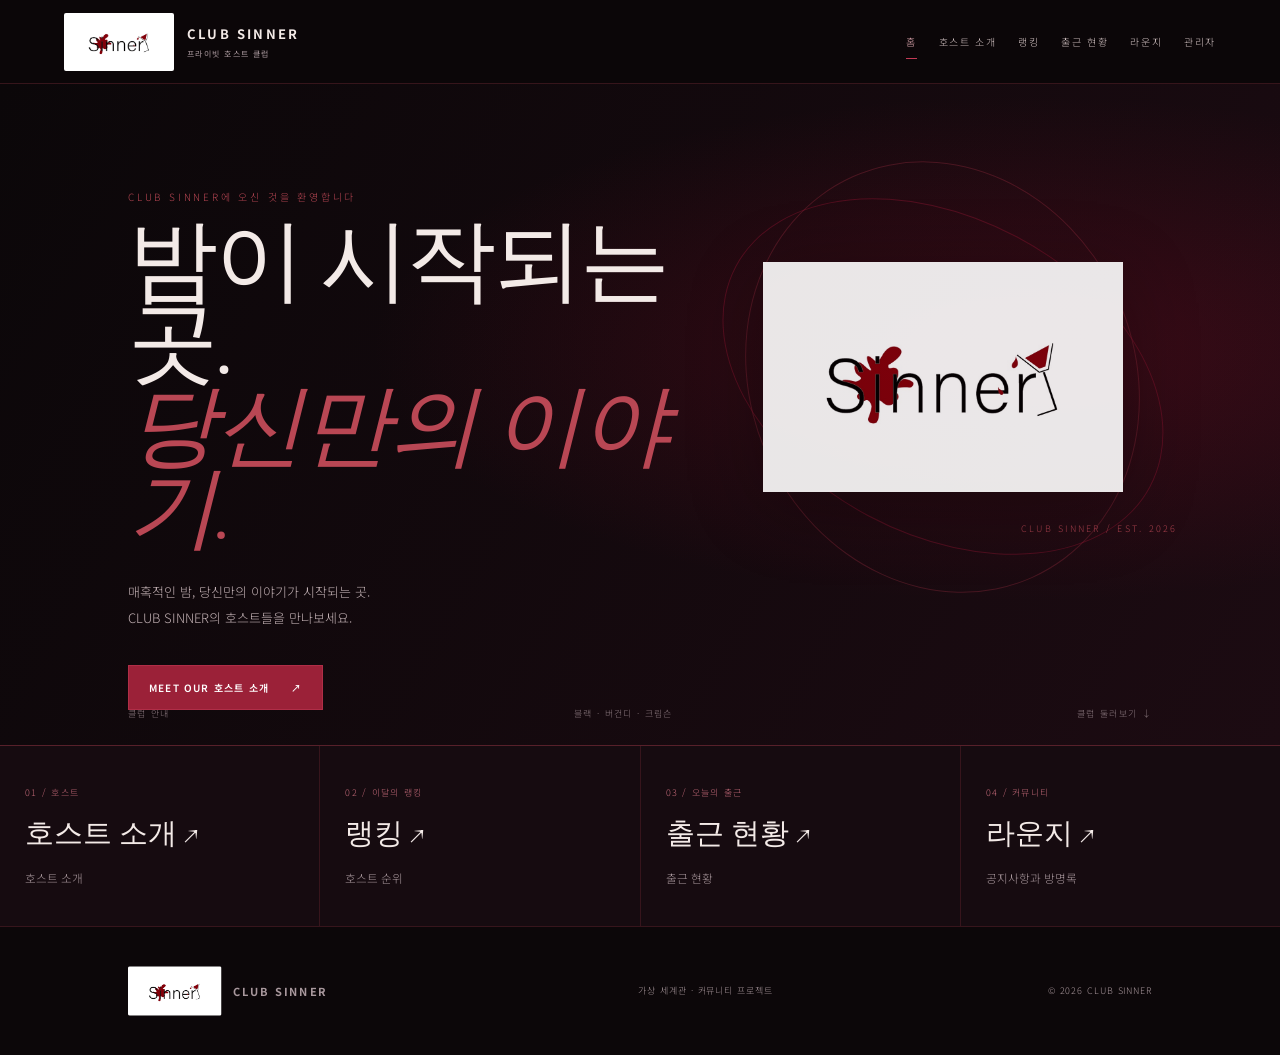
<file: index.html>
<!doctype html><html lang="ko"><head><meta charset="utf-8"><meta name="viewport" content="width=device-width,initial-scale=1"><meta name="theme-color" content="#10080b"><title>홈 | CLUB SINNER</title><link rel="stylesheet" href="/styles.css"></head><body data-page="home"><header class="topbar"><a class="brand" href="/" aria-label="CLUB SINNER 홈"><img class="brand-logo" src="/sinner-logo.jpg" alt="Sinner 로고"><span class="brand-word">CLUB SINNER<small>프라이빗 호스트 클럽</small></span></a><nav aria-label="메인 메뉴"><a href="/" class="active" aria-current="page">홈</a><a href="/hosts/">호스트 소개</a><a href="/ranking/">랭킹</a><a href="/attendance/">출근 현황</a><a href="/lounge/">라운지</a><a href="/admin/">관리자</a></nav></header><main><section class="hero"><div class="hero-copy"><p class="eyebrow">CLUB SINNER에 오신 것을 환영합니다</p><h1>밤이 시작되는 곳.<br><em>당신만의 이야기.</em></h1><p class="hero-text">매혹적인 밤, 당신만의 이야기가 시작되는 곳.<br>CLUB SINNER의 호스트들을 만나보세요.</p><a class="gold-btn" href="/hosts/">MEET OUR 호스트 소개 <span>↗</span></a></div><div class="hero-art"><div class="orbit orbit-one"></div><div class="orbit orbit-two"></div><img class="hero-logo" src="/sinner-logo.jpg" alt="Sinner 공식 로고"><div class="hero-caption">CLUB SINNER / EST. 2026</div></div><div class="hero-bottom"><span>클럽 안내</span><span>블랙 · 버건디 · 크림슨</span><span>클럽 둘러보기 ↓</span></div></section>
<section class="home-links"><a href="/hosts/"><span>01 / 호스트</span><strong>호스트 소개 ↗</strong><small>호스트 소개</small></a><a href="/ranking/"><span>02 / 이달의 랭킹</span><strong>랭킹 ↗</strong><small>호스트 순위</small></a><a href="/attendance/"><span>03 / 오늘의 출근</span><strong>출근 현황 ↗</strong><small>출근 현황</small></a><a href="/lounge/"><span>04 / 커뮤니티</span><strong>라운지 ↗</strong><small>공지사항과 방명록</small></a></section><footer><a class="brand footer-brand" href="/"><img class="brand-logo" src="/sinner-logo.jpg" alt="Sinner 로고"><span class="brand-word">CLUB SINNER</span></a><p>가상 세계관 · 커뮤니티 프로젝트</p><span>© 2026 CLUB SINNER</span></footer></main><div id="toast" role="status" aria-live="polite"></div><script src="/app.js" defer></script></body></html>
</file>
<file: styles.css>
@import url('https://fonts.googleapis.com/css2?family=Cormorant+Garamond:ital,wght@0,400;0,500;0,600;1,400;1,500&family=Noto+Sans+KR:wght@300;400;500;600;700&display=swap');
:root{--bg:#10090c;--panel:#1a0e13;--panel2:#241119;--wine:#641e36;--wine2:#8e2948;--gold:#c7a56a;--gold2:#ead6a5;--text:#f3eae7;--muted:#a9989d;--line:rgba(199,165,106,.22);--serif:'Cormorant Garamond',serif;--sans:'Noto Sans KR',sans-serif}
*{box-sizing:border-box}html{scroll-behavior:smooth;scroll-padding-top:90px}body{margin:0;background:var(--bg);color:var(--text);font-family:var(--sans);font-size:14px;font-weight:300}a{color:inherit;text-decoration:none}button,input,textarea,select{font:inherit}button{cursor:pointer}.topbar{height:82px;display:flex;align-items:center;justify-content:space-between;padding:0 6vw;border-bottom:1px solid var(--line);background:rgba(16,9,12,.96);position:sticky;top:0;z-index:10;backdrop-filter:blur(12px)}.brand{display:flex;align-items:center;gap:12px}.brand-mark{width:38px;height:38px;border:1px solid var(--gold);color:var(--gold);display:grid;place-items:center;font:italic 28px var(--serif);border-radius:50%}.brand b{display:block;letter-spacing:.22em;font-size:13px}.brand small{display:block;color:var(--muted);font-size:8px;letter-spacing:.2em;margin-top:4px}.topbar nav{display:flex;gap:30px;font-size:10px;letter-spacing:.16em;color:#d7c7c7}.topbar nav a:hover{color:var(--gold)}.outline-btn{border:1px solid var(--line);background:transparent;color:var(--gold2);padding:10px 16px;font-size:10px;letter-spacing:.12em}.outline-btn:hover{background:rgba(199,165,106,.1)}.hero{min-height:620px;padding:105px 10vw 35px;position:relative;overflow:hidden;background:radial-gradient(ellipse at 77% 42%,rgba(100,30,54,.36),transparent 36%),linear-gradient(115deg,#10090c 35%,#1b0d13)}.hero-copy{position:relative;z-index:2;max-width:580px}.eyebrow{font-size:10px;letter-spacing:.28em;color:var(--gold);margin:0 0 18px}.hero h1{font:500 clamp(54px,7vw,90px)/.92 var(--serif);letter-spacing:-.035em;margin:0 0 27px}.hero h1 em,.section h2 em,.dialog-head h2 em{color:var(--gold);font-weight:400}.hero-text{color:#c4b3b6;line-height:2;font-size:13px;margin-bottom:34px}.gold-btn{display:inline-flex;justify-content:center;align-items:center;gap:22px;background:var(--gold);border:1px solid var(--gold);color:#211117;padding:14px 20px;font-size:10px;font-weight:600;letter-spacing:.12em;transition:.2s}.gold-btn:hover{background:var(--gold2)}.hero-art{position:absolute;right:8%;top:11%;width:min(42vw,470px);height:440px;display:grid;place-items:center;opacity:.9}.orbit{position:absolute;border:1px solid rgba(199,165,106,.32);border-radius:50%;transform:rotate(-24deg)}.orbit-one{width:82%;height:100%}.orbit-two{width:100%;height:72%;transform:rotate(28deg);border-color:rgba(142,41,72,.5)}.monogram{font:italic 240px/.8 var(--serif);color:rgba(199,165,106,.16);text-shadow:0 0 60px rgba(199,165,106,.08)}.monogram span{color:var(--gold);font-size:60px;vertical-align:top}.hero-caption{position:absolute;bottom:14%;right:0;color:var(--gold);font-size:9px;letter-spacing:.25em}.hero-bottom{position:absolute;bottom:25px;left:10vw;right:10vw;display:flex;justify-content:space-between;color:#8e7c82;font-size:9px;letter-spacing:.15em}.section{padding:90px 10vw;border-top:1px solid var(--line)}.section-heading{display:flex;align-items:end;justify-content:space-between;margin-bottom:35px;gap:20px}.section h2{font:500 48px/.95 var(--serif);margin:0}.section-heading>p{font-size:12px;color:var(--muted);margin:0 0 4px}.host-grid{display:grid;grid-template-columns:repeat(3,minmax(0,1fr));gap:18px}.host-card{background:var(--panel);border:1px solid var(--line);min-width:0}.host-photo{height:280px;background:linear-gradient(140deg,#301420,#120b0e);position:relative;overflow:hidden;display:grid;place-items:center}.host-photo img{width:100%;height:100%;object-fit:cover;display:block}.host-photo .placeholder{font:italic 80px var(--serif);color:rgba(199,165,106,.42)}.host-tag{position:absolute;top:14px;left:14px;background:rgba(16,9,12,.82);border:1px solid var(--line);padding:6px 9px;font-size:9px;color:var(--gold2);letter-spacing:.1em}.host-info{padding:20px}.host-name{font:500 31px var(--serif);margin:0 0 5px}.host-meta{font-size:10px;color:var(--gold);letter-spacing:.1em;margin-bottom:12px}.host-tagline{font-size:12px;color:#d8c9cc;margin:0 0 10px}.host-bio{font-size:11px;line-height:1.8;color:var(--muted);white-space:pre-wrap}.empty{padding:35px 20px;border:1px dashed var(--line);color:var(--muted);text-align:center;grid-column:1/-1}.split-section{background:#140b0f}.ranking-list{border-top:1px solid var(--line)}.rank-row{display:grid;grid-template-columns:70px 1fr 140px;align-items:center;gap:20px;padding:18px 8px;border-bottom:1px solid var(--line)}.rank-num{font:italic 34px var(--serif);color:var(--gold)}.rank-name{font:500 24px var(--serif)}.rank-sub{font-size:10px;color:var(--muted);margin-top:4px}.rank-points{text-align:right;color:var(--gold2);font:500 22px var(--serif)}.rank-points small{display:block;font:9px var(--sans);letter-spacing:.15em;color:var(--muted);margin-top:4px}.attendance-list{display:grid;grid-template-columns:repeat(3,minmax(0,1fr));gap:12px}.attendance-card{padding:18px;background:var(--panel);border:1px solid var(--line);display:flex;justify-content:space-between;align-items:center;gap:10px}.attendance-name{font:500 23px var(--serif)}.attendance-note{font-size:10px;color:var(--muted);margin-top:4px}.status{font-size:9px;letter-spacing:.12em;border:1px solid var(--line);padding:6px 8px;color:var(--muted);white-space:nowrap}.status.on{color:#d9c38e;border-color:rgba(199,165,106,.6)}.lounge{background:linear-gradient(120deg,#160b10,#10090c)}.lounge-grid{display:grid;grid-template-columns:1fr 1fr;gap:55px}.subheading{font:500 22px var(--serif);letter-spacing:.08em;border-bottom:1px solid var(--line);padding-bottom:15px;margin:0 0 10px}.subheading span{font:10px var(--sans);color:var(--muted);letter-spacing:0;margin-left:8px}.post-card{padding:18px 0;border-bottom:1px solid var(--line)}.post-card h4{font-size:14px;font-weight:500;margin:0 0 8px}.post-card p{font-size:12px;color:#c1b0b4;line-height:1.8;white-space:pre-wrap;margin:0}.post-meta{font-size:9px;color:var(--gold);letter-spacing:.1em;margin-bottom:10px}.guest-form,.stack-form{display:grid;gap:13px}.guest-form{margin-bottom:20px}.guest-form label,.stack-form label{display:grid;gap:7px;font-size:11px;color:var(--muted)}input,textarea,select{width:100%;background:#10090c;border:1px solid #49303a;color:var(--text);padding:11px 12px;outline:none;border-radius:0}input:focus,textarea:focus,select:focus{border-color:var(--gold)}textarea{resize:vertical}.guest-form .gold-btn,.stack-form .gold-btn{justify-self:start}.guest-item{padding:13px 0;border-bottom:1px solid var(--line)}.guest-item strong{font-size:11px;color:var(--gold2)}.guest-item p{font-size:12px;line-height:1.7;color:#c1b0b4;margin:7px 0}.guest-item small{font-size:9px;color:var(--muted)}footer{padding:35px 10vw;display:flex;align-items:center;justify-content:space-between;border-top:1px solid var(--line);color:var(--muted);font-size:9px;letter-spacing:.1em}.footer-brand{transform:scale(.85);transform-origin:left center}.loading{color:var(--muted);padding:25px 0;font-size:12px}.muted{color:var(--muted);font-size:12px}.error{color:#ff9eae;font-size:12px;min-height:1em}.dialog-head{display:flex;justify-content:space-between;align-items:start;margin-bottom:25px}.dialog-head h2{font:500 38px var(--serif);margin:0}.close-btn{font-size:28px;color:var(--gold);border:0;background:none}.dialog-head .eyebrow{margin-bottom:8px}dialog{background:#1a0e13;color:var(--text);border:1px solid var(--line);width:min(620px,calc(100% - 28px));max-height:88vh;overflow:auto;padding:28px;box-shadow:0 20px 100px #000}dialog::backdrop{background:rgba(0,0,0,.78);backdrop-filter:blur(4px)}.stack-form{margin-top:18px}.two-fields{display:grid;grid-template-columns:1fr 1fr;gap:12px}.inline-check{display:flex!important;align-items:center;gap:9px!important}.inline-check input{width:auto}.admin-tabs{display:flex;gap:5px;flex-wrap:wrap;border-bottom:1px solid var(--line);padding-bottom:12px;margin-bottom:20px}.admin-tabs button{background:transparent;color:var(--muted);border:1px solid var(--line);padding:9px 11px;font-size:10px}.admin-tabs button.active{background:var(--gold);color:#211117;border-color:var(--gold)}.admin-panel h3{font:500 23px var(--serif);margin:0}.admin-bottom{display:flex;justify-content:space-between;align-items:center;border-top:1px solid var(--line);margin-top:25px;padding-top:16px}#toast{position:fixed;right:20px;bottom:20px;max-width:min(360px,calc(100% - 40px));background:var(--gold);color:#211117;padding:13px 18px;font-size:12px;z-index:50;opacity:0;transform:translateY(10px);pointer-events:none;transition:.2s}#toast.show{opacity:1;transform:translateY(0)}[hidden]{display:none!important}
@media(max-width:760px){.topbar{height:68px;padding:0 5vw}.topbar nav{display:none}.hero{padding:90px 7vw 70px;min-height:580px}.hero-art{right:-15%;top:25%;width:70vw;opacity:.42}.hero-bottom{left:7vw;right:7vw;font-size:8px}.hero-bottom span:nth-child(2){display:none}.section{padding:65px 7vw}.section-heading{display:block}.section-heading>p{margin-top:15px}.host-grid{grid-template-columns:repeat(2,minmax(0,1fr));gap:10px}.host-photo{height:220px}.host-info{padding:14px}.host-name{font-size:26px}.attendance-list{grid-template-columns:1fr}.lounge-grid{grid-template-columns:1fr;gap:40px}.rank-row{grid-template-columns:42px 1fr 90px;gap:12px}.rank-points{font-size:19px}.rank-name{font-size:21px}footer{padding:28px 7vw;gap:15px;flex-wrap:wrap}footer p{display:none}}
@media(max-width:420px){.host-grid{grid-template-columns:1fr 1fr}.host-photo{height:180px}.host-name{font-size:23px}.host-info{padding:12px}.section h2{font-size:42px}.hero h1{font-size:58px}}

/* CLUB SINNER identity and separate-page navigation */
:root{--bg:#0c0709;--panel:#1b0c12;--panel2:#271019;--wine:#7c1028;--wine2:#a11932;--gold:#b94754;--gold2:#f1c5c8;--line:rgba(184,65,84,.25)}
.topbar{height:auto;min-height:84px;gap:20px;padding:12px 5vw;background:rgba(12,7,9,.97)}
.brand{gap:13px}.brand-logo{width:110px;height:58px;object-fit:contain;background:#fff;border-radius:2px;padding:3px}
.brand-word{font-size:13px;font-weight:700;letter-spacing:.17em;white-space:nowrap}
.brand-word small{display:block;font-size:8px;color:var(--muted);letter-spacing:.18em;margin-top:5px;font-weight:400}
.topbar nav{display:flex;align-items:center;gap:22px;flex-wrap:wrap}
.topbar nav a{padding:9px 0;transition:color .2s}
.topbar nav a:hover,.topbar nav a.active{color:#efb4bd}
.topbar nav a.active{border-bottom:1px solid #c43a55}
.hero{background:radial-gradient(ellipse at 80% 40%,rgba(128,12,36,.34),transparent 45%),linear-gradient(120deg,#0b0709,#1c0b12)}
.hero-logo{position:relative;z-index:2;width:min(90%,360px);max-height:230px;object-fit:contain;background:#fff;padding:14px;box-shadow:0 15px 75px rgba(0,0,0,.35)}
.orbit-one{border-color:rgba(179,55,76,.32)}.orbit-two{border-color:rgba(140,20,48,.5)}
.gold-btn{color:#fff;background:#9b2138;border-color:#b02e47}.gold-btn:hover{background:#c23d57}
.home-links{display:grid;grid-template-columns:repeat(4,minmax(0,1fr));gap:1px;background:var(--line);border-top:1px solid var(--line)}
.home-links a{display:flex;flex-direction:column;gap:15px;padding:40px 25px;background:#160b10;min-height:175px}
.home-links a:hover{background:#2a101a}
.home-links span{color:#c46a79;font-size:9px;letter-spacing:.14em}
.home-links strong{font:500 29px var(--serif)}
.home-links small{color:var(--muted)}
.admin-landing{min-height:65vh}
body:not([data-page="home"]) main>.section{min-height:70vh;padding-top:85px}
.rank-row:nth-child(1) .rank-num{color:#ffd4db;font-size:43px}
.rank-row:nth-child(2) .rank-num{color:#e6c3c8}
.rank-row:nth-child(3) .rank-num{color:#b97580}
@media(max-width:980px){.topbar{flex-wrap:wrap;justify-content:center}.topbar nav{justify-content:center}.home-links{grid-template-columns:repeat(2,minmax(0,1fr))}}
@media(max-width:760px){.topbar{padding:12px 4vw}.topbar nav{display:flex;gap:12px;font-size:9px}.brand-logo{width:85px;height:47px}.hero-art{opacity:.3}.home-links a{padding:25px 16px;min-height:130px}.home-links strong{font-size:24px}}
@media(max-width:420px){.topbar nav{gap:10px}.topbar nav a{font-size:8px}.brand-word{font-size:11px}.hero-logo{width:100%}}

.manage-list{display:grid;gap:8px;margin:15px 0 25px}.manage-item{border:1px solid var(--line);padding:12px;display:flex;align-items:center;justify-content:space-between;gap:12px}.manage-item small{display:block;color:var(--muted);margin-top:5px}.action-row{display:flex;gap:8px;align-items:center;flex-wrap:wrap}.danger-btn{background:#44111e;color:#ffcbd1;border:1px solid #9b3045;padding:9px 12px}.danger-btn:hover{background:#792139}#edit-host-panel,#edit-post-panel{border-top:1px solid var(--line);margin-top:25px;padding-top:20px}#edit-host-panel h3,#edit-post-panel h3{font-size:21px}@media(max-width:520px){.manage-item{align-items:flex-start;flex-direction:column}.manage-item .action-row{width:100%}}

/* Discourage saving images through standard browser gestures. */
img { -webkit-user-drag: none; user-select: none; -webkit-user-select: none; -webkit-touch-callout: none; }
</file>
